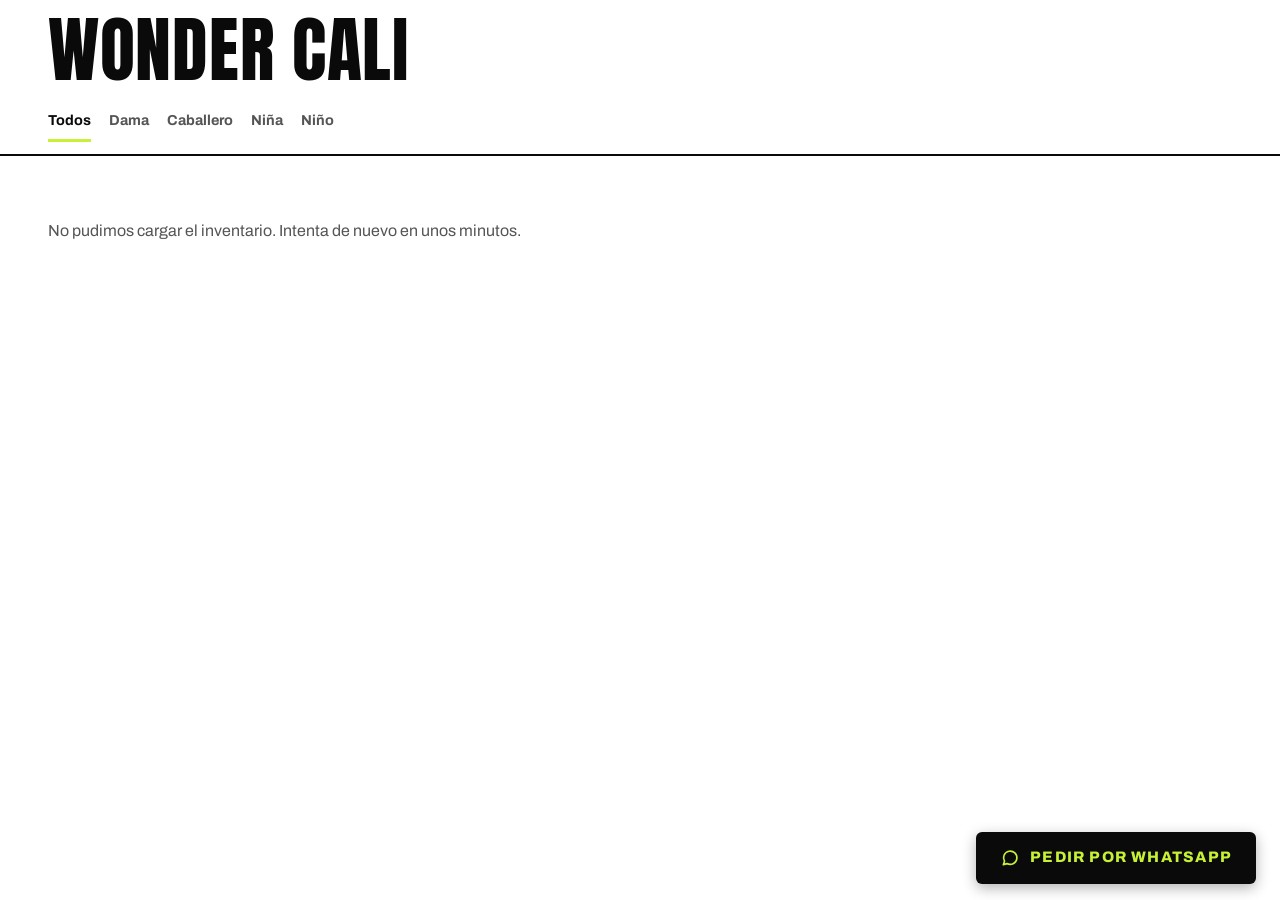
<file: index.html>
<!DOCTYPE html>
<html lang="es">
<head>
<meta charset="UTF-8">
<meta name="viewport" content="width=device-width, initial-scale=1">
<title>Wonder Cali · Calzado y ropa</title>
<meta name="description" content="Catálogo de calzado y ropa de Wonder Cali">
<link rel="preconnect" href="https://fonts.googleapis.com">
<link rel="preconnect" href="https://fonts.gstatic.com" crossorigin>
<link href="https://fonts.googleapis.com/css2?family=Anton&family=Archivo:wght@500;700;800&display=swap" rel="stylesheet">
<link rel="stylesheet" href="style.css?v=13">
</head>
<body>
<div id="promo" class="promo" hidden></div>
<header class="top">
  <h1>Wonder Cali</h1>
  <nav id="categorias" aria-label="Filtrar por categoría" hidden></nav>
  <nav id="filtros" aria-label="Filtrar por género">
    <button data-g="todos" class="on">Todos</button>
    <button data-g="dama">Dama</button>
    <button data-g="caballero">Caballero</button>
    <button data-g="niña">Niña</button>
    <button data-g="niño">Niño</button>
  </nav>
</header>

<main>
  <p id="estado" class="estado">Cargando inventario…</p>
  <section id="grid" class="grid"></section>
</main>

<div id="overlay" class="overlay" hidden role="dialog" aria-modal="true" aria-labelledby="o-nombre">
  <div class="panel">
    <button class="cerrar" id="cerrar" aria-label="Cerrar y volver al catálogo">✕</button>
    <div class="foto">
      <div id="visor" class="visor" title="Toca para ver completa"><img id="o-img" alt=""></div>
      <button class="nav prev" id="prev" aria-label="Foto anterior">‹</button>
      <button class="nav next" id="next" aria-label="Foto siguiente">›</button>
      <p class="hint" id="hint">Toca la foto para verla completa</p>
      <div id="thumbs" class="thumbs"></div>
    </div>
    <div class="info">
      <span id="o-nuevo" class="etq-nuevo etq-fija" hidden>NUEVO</span>
      <h2 id="o-nombre"></h2>
      <p id="o-precio" class="precio"></p>
      <p id="o-desc" class="desc" hidden></p>

      <label class="campo" id="campo-uni" hidden>Tallas de
        <select id="uni"><option value="dama">Dama</option><option value="caballero">Caballero</option></select>
      </label>

      <label class="campo" id="campo-sistema">Medir por
        <select id="sistema">
          <option value="CO">Colombia (CO)</option>
          <option value="EU">Europa (EU)</option>
          <option value="USA">Estados Unidos (USA)</option>
          <option value="CM">Centímetros (CM)</option>
        </select>
      </label>

      <p class="lbl" id="lbl-talla">Elige tu talla</p>
      <div id="tallas" class="tallas"></div>

      <div id="equiv" class="equiv" hidden>
        <div><span>CO</span><b id="e-CO"></b></div>
        <div><span>EU</span><b id="e-EU"></b></div>
        <div><span>USA</span><b id="e-USA"></b></div>
        <div><span>CM</span><b id="e-CM"></b></div>
      </div>

      <button id="copiar" class="copiar" type="button">🔗 Copiar enlace de este producto</button>
      <a id="pedir" class="pedir" target="_blank" rel="noopener" aria-disabled="true">Elige una talla para pedir</a>
    </div>
  </div>
</div>

<div id="lb" class="lb" hidden role="dialog" aria-modal="true" aria-label="Foto ampliada">
  <button class="cerrar" id="lb-x" aria-label="Cerrar foto">✕</button>
  <button class="nav prev" id="lb-prev" aria-label="Foto anterior">‹</button>
  <button class="nav next" id="lb-next" aria-label="Foto siguiente">›</button>
  <div class="lb-scroll" id="lb-scroll"><img id="lb-img" alt=""></div>
  <p class="lb-hint" id="lb-hint">Toca la foto para acercar</p>
</div>

<a id="wa" class="wa" target="_blank" rel="noopener" hidden>
  <svg width="20" height="20" viewBox="0 0 24 24" fill="none" stroke="currentColor" stroke-width="2" stroke-linecap="round" stroke-linejoin="round" aria-hidden="true"><path d="M4 20l1.4-4.2A8 8 0 1 1 8.4 18.7L4 20z"/></svg>
  Pedir por WhatsApp
</a>

<script src="app.js?v=13"></script>
</body>
</html>
</file>
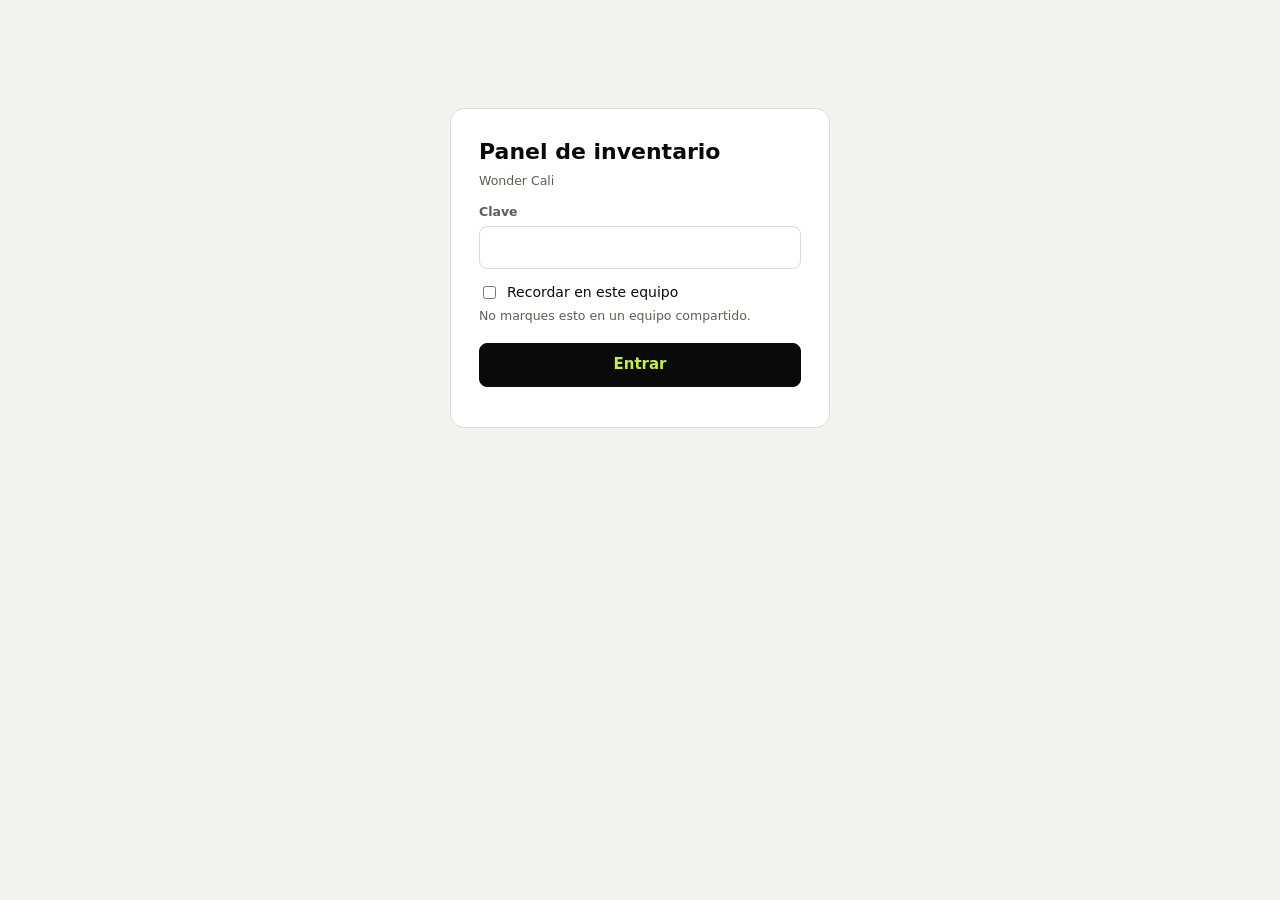
<file: admin.html>
<!DOCTYPE html>
<html lang="es">
<head>
<meta charset="utf-8">
<meta name="viewport" content="width=device-width, initial-scale=1">
<meta name="robots" content="noindex,nofollow">
<title>Panel de inventario - Wonder Cali</title>
<style>
  :root{--bg:#f3f3f0;--card:#fff;--ink:#0a0a0a;--mut:#5c5c58;--line:#dcdcd6;--lima:#c6f135;--ok:#17683f;--bad:#b3261e}
  *{box-sizing:border-box}
  body{margin:0;font:15px/1.4 system-ui,-apple-system,"Segoe UI",Roboto,sans-serif;background:var(--bg);color:var(--ink)}
  [hidden]{display:none!important}
  h1,h2{margin:0}
  input,select,textarea{font:inherit;padding:10px 11px;border:1.5px solid var(--line);border-radius:8px;background:#fff;color:var(--ink);width:100%}
  textarea{resize:vertical;min-height:84px}
  label{display:block;font-size:12.5px;font-weight:700;color:var(--mut);margin:14px 0 5px}
  button{font:inherit;border:1.5px solid var(--ink);background:#fff;color:var(--ink);border-radius:8px;padding:10px 14px;cursor:pointer;min-height:44px}
  button.pri{background:var(--ink);color:var(--lima);font-weight:800}
  button.del{color:var(--bad);border-color:#e7b9b5}
  button:disabled{opacity:.5;cursor:default}
  :focus-visible{outline:3px solid #2447f5;outline-offset:2px}
  .hint{font-size:12.5px;color:var(--mut);margin-top:4px}

  /* Entrada */
  #login{max-width:380px;margin:12vh auto;padding:28px;background:var(--card);border-radius:14px;border:1px solid var(--line)}
  #login h1{font-size:22px;margin-bottom:4px}
  #login .chk{display:flex;align-items:center;gap:8px;margin-top:14px;font-size:14px;font-weight:500;color:var(--ink)}
  #login .chk input{width:auto}
  #login button{width:100%;margin-top:18px}
  #loginErr{color:var(--bad);margin-top:12px;font-size:14px;white-space:pre-wrap}

  /* Panel */
  .bar{display:flex;align-items:center;gap:12px;padding:12px 16px;background:var(--ink);color:#fff}
  .bar h1{font-size:18px;flex:1}
  .bar h1 b{color:var(--lima)}
  .bar button{background:none;color:#fff;border-color:#555;min-height:38px;padding:6px 12px}
  .app{display:grid;grid-template-columns:minmax(300px,1fr) minmax(360px,1.15fr);gap:16px;padding:16px;align-items:start}
  .col{background:var(--card);border:1px solid var(--line);border-radius:12px;min-width:0}
  .head{padding:14px 16px;border-bottom:1px solid var(--line);display:flex;gap:10px;align-items:center;flex-wrap:wrap}
  .head h2{font-size:16px;flex:1}
  .filtros{display:flex;gap:8px;padding:10px 16px;border-bottom:1px solid var(--line);flex-wrap:wrap}
  .filtros input{flex:1 1 150px;width:auto}
  .filtros select{flex:1 1 120px;width:auto}
  .lista{max-height:calc(100vh - 230px);overflow:auto}
  .item{display:flex;gap:10px;align-items:center;padding:10px 16px;border-bottom:1px solid var(--line);cursor:pointer}
  .item:hover,.item.on{background:#f0f0ea}
  .item img{width:48px;height:48px;object-fit:cover;border-radius:6px;background:#e9e9e4;flex:none}
  .item .n{font-weight:700;overflow-wrap:anywhere}
  .item .s{font-size:12.5px;color:var(--mut)}
  .tag{font-size:11.5px;padding:2px 8px;border-radius:99px;background:#e2f3e9;color:var(--ok);white-space:nowrap}
  .tag.no{background:#f7e3e1;color:var(--bad)}
  form{padding:2px 16px 18px}
  .fila{display:grid;grid-template-columns:1fr 1fr;gap:10px}
  .chips{display:flex;flex-wrap:wrap;gap:6px;margin-top:6px}
  .chips button{min-height:38px;min-width:46px;padding:4px 10px;border-width:1.5px;border-color:var(--line)}
  .chips button.on{background:var(--lima);border-color:var(--ink);font-weight:800}
  .thumbs{display:flex;flex-wrap:wrap;gap:10px;margin-top:10px}
  .thumb{position:relative;width:86px}
  .thumb img{width:86px;height:86px;object-fit:cover;border-radius:8px;border:1.5px solid var(--line);background:#e9e9e4;display:block}
  .thumb img.err{opacity:.4;border-color:var(--bad)}
  .thumb .portada{position:absolute;left:4px;top:4px;background:var(--lima);color:var(--ink);font-size:10.5px;font-weight:800;padding:1px 6px;border-radius:99px}
  .thumb .acc{display:flex;gap:4px;margin-top:4px}
  .thumb .acc button{flex:1;min-height:32px;padding:2px 0;font-size:13px}
  .zona{margin-top:10px;border:2px dashed var(--line);border-radius:10px;padding:12px;text-align:center;color:var(--mut);font-size:13.5px}
  .zona.sobre{border-color:var(--ink);background:#fafaf3}
  .zona button{margin-top:8px}
  .switch{display:flex;align-items:center;gap:10px;margin-top:16px;font-weight:700;font-size:15px;color:var(--ink)}
  .switch input{width:22px;height:22px;flex:none}
  .acciones{display:flex;gap:8px;margin-top:20px;flex-wrap:wrap}
  .acciones .pri{flex:1;min-width:140px}
  .idbox{font-size:12.5px;color:var(--mut)}
  #msg{position:fixed;left:50%;bottom:18px;transform:translateX(-50%);background:var(--ink);color:#fff;padding:11px 18px;border-radius:8px;z-index:9;max-width:92vw;display:none}
  #msg.bad{background:var(--bad)}
  @media(max-width:820px){.app{grid-template-columns:1fr}.lista{max-height:42vh}}
</style>
</head>
<body>

<!-- ENTRADA -->
<section id="login">
  <h1>Panel de inventario</h1>
  <div class="hint">Wonder Cali</div>
  <div id="campoApi" hidden>
    <label for="apiUrl">Direcci&oacute;n del panel (termina en /exec)</label>
    <input id="apiUrl" placeholder="https://script.google.com/macros/s/.../exec" autocomplete="off">
  </div>
  <label for="clave">Clave</label>
  <input id="clave" type="password" autocomplete="current-password">
  <label class="chk"><input type="checkbox" id="recordar"> Recordar en este equipo</label>
  <div class="hint">No marques esto en un equipo compartido.</div>
  <button class="pri" id="entrar">Entrar</button>
  <div id="loginErr" role="alert"></div>
</section>

<!-- PANEL -->
<div id="app" hidden>
  <div class="bar"><h1>Wonder Cali <b>&middot; Inventario</b></h1><button id="salir">Salir</button></div>
  <div class="app">

    <section class="col">
      <div class="head">
        <h2>Productos <span id="conteo" class="idbox"></span></h2>
        <button class="pri" id="nuevo">+ Nuevo</button>
      </div>
      <div class="filtros">
        <input id="buscar" placeholder="Buscar por nombre o ID" aria-label="Buscar">
        <select id="fCategoria" aria-label="Filtrar por categor&iacute;a"><option value="">Toda categor&iacute;a</option></select>
        <select id="fGenero" aria-label="Filtrar por g&eacute;nero"><option value="">Todo g&eacute;nero</option></select>
      </div>
      <div class="lista" id="lista"><p style="padding:16px">Cargando...</p></div>
    </section>

    <section class="col">
      <div class="head"><h2 id="titulo">Nuevo producto</h2><span class="idbox" id="idbox">El ID se asigna solo</span></div>
      <form id="form" autocomplete="off">
        <div class="fila">
          <div><label for="categoria">Categor&iacute;a</label><select id="categoria" required><option value="">Elige...</option></select></div>
          <div><label for="genero">G&eacute;nero</label><select id="genero" required><option value="">Elige...</option></select></div>
        </div>

        <label for="nombre">Nombre del producto</label>
        <input id="nombre" required>

        <div class="fila">
          <div>
            <label for="precio">Precio p&uacute;blico (COP)</label>
            <input id="precio" inputmode="numeric" placeholder="110000" required>
            <div class="hint" id="precioFmt"></div>
          </div>
          <div>
            <label for="precioAnt">Precio anterior (oferta)</label>
            <input id="precioAnt" inputmode="numeric" placeholder="Vac&iacute;o si no hay oferta">
            <div class="hint" id="precioAntFmt"></div>
          </div>
        </div>

        <label for="descripcion">Descripci&oacute;n (opcional)</label>
        <input id="descripcion" placeholder="Color, material, detalles">

        <label for="tallas">Tallas disponibles</label>
        <div class="chips" id="chips" aria-label="Tallas sugeridas"></div>
        <input id="tallas" placeholder="Ej. 37,38,39 o M,L,XL" style="margin-top:8px">
        <div class="hint">Si no marcas ninguna se muestran todas. Medias tallas con punto: 37.5. Gorras y relojes: déjalo vacío (sin talla).</div>

        <label for="imagenes">Fotos</label>
        <div class="zona" id="zona">
          Pega una foto con <b>Ctrl+V</b> (Cmd+V en Mac), arrastra archivos aqu&iacute; o s&uacute;belos desde tu equipo.
          <div><button type="button" id="subir">Subir foto</button></div>
          <input type="file" id="archivo" accept="image/*" multiple hidden>
        </div>
        <div class="hint" id="subiendo" role="status" aria-live="polite"></div>
        <div class="thumbs" id="thumbs"></div>
        <label for="imagenes" style="margin-top:12px">Links de las fotos (uno por l&iacute;nea; la primera es la portada)</label>
        <textarea id="imagenes" placeholder="Las fotos que subas aparecen aqu&iacute;. Tambi&eacute;n puedes pegar links."></textarea>

        <div class="fila">
          <div>
            <label for="nuevoSel">Etiqueta NUEVO</label>
            <select id="nuevoSel">
              <option value="">Autom&aacute;tica (primeros d&iacute;as)</option>
              <option value="si">Siempre</option>
              <option value="no">Nunca</option>
            </select>
          </div>
        </div>

        <label class="switch" for="disponible"><input type="checkbox" id="disponible" checked> Disponible (se muestra en la web)</label>

        <div class="acciones">
          <button type="submit" class="pri" id="guardar">Guardar</button>
          <button type="button" id="limpiar">Cancelar</button>
          <button type="button" class="del" id="borrar" hidden>Eliminar</button>
        </div>
      </form>
    </section>
  </div>
</div>
<div id="msg" role="status"></div>

<script>
/* ====== CONFIGURACION ====== */
// Direccion de la aplicacion web de Apps Script (Implementar > Aplicacion web). Termina en /exec
var API_URL = "https://script.google.com/macros/s/AKfycbzpy_xDLdZ8ATRjpDGI8zW8H4GdLV_3NJdyu3W57Pf7og9dbfmXR9dupeOkr-w5FgPI/exec";
var MAX_LADO = 1600; // las fotos se reducen a este tamano maximo (px) antes de subirlas

/* ====== UTILIDADES ====== */
var $ = function (id) { return document.getElementById(id); };
var CLAVE = "", items = [], actualId = null, subiendo = 0;
var fmt = function (n) { return new Intl.NumberFormat("es-CO", { style: "currency", currency: "COP", maximumFractionDigits: 0 }).format(n); };
var bonito = function (g) { return g ? g.charAt(0).toUpperCase() + g.slice(1) : ""; };
function guardarLocal(k, v) { try { localStorage.setItem(k, v); } catch (e) {} }
function leerLocal(k) { try { return localStorage.getItem(k) || ""; } catch (e) { return ""; } }
function borrarLocal(k) { try { localStorage.removeItem(k); } catch (e) {} }
function apiUrl() { return /^https:\/\/script\.google\.com\//.test(API_URL) ? API_URL : leerLocal("wc_api"); }
function links(t) { return String(t || "").split(/[\s,|;]+/).map(function (s) { return s.trim(); }).filter(function (s) { return /^https?:\/\//i.test(s); }); }
function tokens(t) { return String(t || "").split(/[\s,;|]+/).map(function (s) { return s.trim().toUpperCase(); }).filter(Boolean); }
function imgUrl(u, w) {
  var m = String(u || "").match(/drive\.google\.com\/(?:file\/d\/|open\?id=|uc\?.*id=)([\w-]+)/);
  return m ? "https://lh3.googleusercontent.com/d/" + m[1] + "=w" + (w || 300) : u;
}
function aviso(t, mal) {
  var m = $("msg"); m.textContent = t; m.className = mal ? "bad" : ""; m.style.display = "block";
  clearTimeout(aviso.t); aviso.t = setTimeout(function () { m.style.display = "none"; }, 4200);
}

/* ====== LLAMADAS A LA API ====== */
function api(accion, datos) {
  var cuerpo = { accion: accion, clave: CLAVE };
  for (var k in (datos || {})) cuerpo[k] = datos[k];
  return fetch(apiUrl(), {
    method: "POST",
    headers: { "Content-Type": "text/plain;charset=utf-8" }, // asi el navegador no pide permiso previo (CORS)
    body: JSON.stringify(cuerpo)
  }).then(function (res) { return res.text(); }).then(function (txt) {
    var j;
    try { j = JSON.parse(txt); } catch (e) {
      throw new Error("El panel no respondio como se esperaba. Revisa que la implementacion tenga acceso para \"Cualquier persona\" y que la direccion termine en /exec.");
    }
    if (!j.ok) throw new Error(j.error || "Error desconocido");
    return j.datos;
  }, function () {
    throw new Error("No hay conexion con el panel. Revisa tu internet y la direccion del panel.");
  });
}

/* ====== ENTRADA ====== */
function entrar(clave, direccion, recordar) {
  $("loginErr").textContent = "";
  if (direccion) guardarLocal("wc_api", direccion.trim());
  if (!apiUrl()) { $("campoApi").hidden = false; $("loginErr").textContent = "Falta la direccion del panel."; return Promise.resolve(); }
  CLAVE = clave;
  $("entrar").disabled = true;
  return api("opciones").then(function (op) {
    if (recordar) guardarLocal("wc_clave", clave); else borrarLocal("wc_clave");
    $("login").hidden = true; $("app").hidden = false;
    iniciarFormulario(op);
    return cargar();
  }).catch(function (e) {
    CLAVE = "";
    $("loginErr").textContent = e.message;
    if (!leerLocal("wc_api") && !/^https:\/\/script\.google\.com\//.test(API_URL)) $("campoApi").hidden = false;
  }).then(function () { $("entrar").disabled = false; });
}
$("entrar").onclick = function () { entrar($("clave").value, $("apiUrl").value, $("recordar").checked); };
$("clave").addEventListener("keydown", function (e) { if (e.key === "Enter") $("entrar").click(); });
$("salir").onclick = function () { borrarLocal("wc_clave"); location.reload(); };

/* ====== LISTA ====== */
function iniciarFormulario(op) {
  var G = (op && op.generos) || ["dama", "caballero", "unisex", "niño", "niña"];
  var C = (op && op.categorias) || ["calzado", "jeans", "camisetas", "sudaderas", "buzos", "gorras", "relojes"];
  G.forEach(function (g) { $("genero").add(new Option(bonito(g), g)); $("fGenero").add(new Option(bonito(g), g)); });
  C.forEach(asegurarCategoria);
  $("categoria").value = ""; $("genero").value = "";
  pintarChips();
}
function asegurarCategoria(c) {
  if (!c) return;
  ["categoria", "fCategoria"].forEach(function (id) {
    var sel = $(id), existe = false;
    for (var i = 0; i < sel.options.length; i++) if (sel.options[i].value === c) existe = true;
    if (!existe) sel.add(new Option(bonito(c), c));
  });
}
function cargar() {
  $("lista").innerHTML = '<p style="padding:16px">Cargando...</p>';
  return api("listar").then(function (r) {
    items = Array.isArray(r) ? r : [];
    items.forEach(function (i) { asegurarCategoria(i.categoria); });
    pintarLista();
  }).catch(function (e) {
    $("lista").innerHTML = ""; var p = document.createElement("p");
    p.style.cssText = "padding:16px;color:#b3261e;white-space:pre-wrap"; p.textContent = "No pude leer el inventario:\n" + e.message;
    $("lista").appendChild(p);
  });
}
function pintarLista() {
  var q = $("buscar").value.trim().toLowerCase(), g = $("fGenero").value, c = $("fCategoria").value;
  var vis = items.filter(function (i) {
    return (!g || i.genero === g) && (!c || i.categoria === c) &&
      (!q || i.nombre.toLowerCase().indexOf(q) >= 0 || String(i.id).toLowerCase().indexOf(q) >= 0);
  });
  $("conteo").textContent = "(" + vis.length + " de " + items.length + ")";
  var L = $("lista"); L.innerHTML = "";
  if (!vis.length) { L.innerHTML = '<p style="padding:16px;color:#5c5c58">No hay resultados.</p>'; return; }
  vis.slice().reverse().forEach(function (i) {
    var d = document.createElement("div"); d.className = "item" + (i.id === actualId ? " on" : "");
    d.innerHTML = '<img referrerpolicy="no-referrer" alt=""><div style="flex:1;min-width:0"><div class="n"></div><div class="s"></div></div><span class="tag"></span>';
    var im0 = d.querySelector("img"); if (i.imagenes[0]) im0.src = imgUrl(i.imagenes[0], 120); else im0.style.visibility = "hidden";
    d.querySelector(".n").textContent = i.nombre;
    d.querySelector(".s").textContent = "ID " + i.id + " · " + bonito(i.categoria) + " · " + (i.precio ? fmt(i.precio) : "sin precio") + " · " + (i.genero || "-");
    var t = d.querySelector(".tag"); t.textContent = i.disponible ? "Disponible" : "Oculto"; if (!i.disponible) t.classList.add("no");
    d.onclick = function () { editar(i); };
    L.appendChild(d);
  });
}
$("buscar").oninput = pintarLista; $("fGenero").onchange = pintarLista; $("fCategoria").onchange = pintarLista;

/* ====== FORMULARIO ====== */
function nuevo() {
  actualId = null; $("form").reset(); $("disponible").checked = true;
  $("categoria").value = ""; $("genero").value = ""; $("nuevoSel").value = "";
  $("titulo").textContent = "Nuevo producto"; $("idbox").textContent = "El ID se asigna solo";
  $("borrar").hidden = true; $("precioFmt").textContent = ""; $("precioAntFmt").textContent = "";
  pintarThumbs(); pintarChips(); pintarLista(); $("nombre").focus();
}
function editar(i) {
  actualId = i.id; asegurarCategoria(i.categoria);
  $("categoria").value = i.categoria; $("genero").value = i.genero;
  $("nombre").value = i.nombre; $("precio").value = i.precio; $("precioAnt").value = i.precio_anterior;
  $("descripcion").value = i.descripcion; $("tallas").value = i.tallas; $("nuevoSel").value = i.nuevo === "si" || i.nuevo === "no" ? i.nuevo : "";
  $("imagenes").value = i.imagenes.join("\n"); $("disponible").checked = i.disponible;
  $("titulo").textContent = "Editar producto"; $("idbox").textContent = "ID " + i.id;
  $("borrar").hidden = false; $("precio").oninput(); $("precioAnt").oninput();
  pintarThumbs(); pintarChips(); pintarLista();
  if (window.innerWidth <= 820) $("form").scrollIntoView({ behavior: "smooth" });
}
$("precio").oninput = function () { var n = +$("precio").value.replace(/\D/g, ""); $("precioFmt").textContent = n ? fmt(n) : ""; };
$("precioAnt").oninput = function () { var n = +$("precioAnt").value.replace(/\D/g, ""); $("precioAntFmt").textContent = n ? fmt(n) : ""; };

$("form").onsubmit = function (e) {
  e.preventDefault();
  if (subiendo) { aviso("Espera: todavia se estan subiendo fotos", true); return; }
  var item = {
    id: actualId, categoria: $("categoria").value, genero: $("genero").value, nombre: $("nombre").value,
    precio: $("precio").value, precio_anterior: $("precioAnt").value, descripcion: $("descripcion").value,
    tallas: $("tallas").value, nuevo: $("nuevoSel").value, imagenes: links($("imagenes").value),
    disponible: $("disponible").checked
  };
  if (!item.imagenes.length && !confirm("No agregaste fotos. Guardar de todas formas?")) return;
  $("guardar").disabled = true;
  var editando = !!actualId;
  api(editando ? "actualizar" : "crear", { item: item }).then(function (r) {
    aviso(editando ? "Cambios guardados" : "Agregado con ID " + r);
    return cargar().then(function () {
      var i = editando ? items.filter(function (x) { return x.id === actualId; })[0] : null;
      if (i) editar(i); else nuevo();
    });
  }).catch(function (err) { aviso(err.message, true); })
    .then(function () { $("guardar").disabled = false; });
};
$("borrar").onclick = function () {
  if (!actualId || !confirm('Eliminar "' + $("nombre").value + '" (ID ' + actualId + ")? Esto no se puede deshacer.")) return;
  $("borrar").disabled = true;
  api("eliminar", { id: actualId }).then(function () { aviso("Eliminado"); return cargar(); })
    .then(nuevo).catch(function (err) { aviso(err.message, true); })
    .then(function () { $("borrar").disabled = false; });
};
$("nuevo").onclick = nuevo; $("limpiar").onclick = nuevo;

/* ====== TALLAS (botones sugeridos) ====== */
function rango(desde, hasta, paso) {
  var o = []; for (var v = desde; v <= hasta + 1e-9; v += paso) o.push(String(Math.round(v * 10) / 10)); return o;
}
function opcionesTallas(cat, gen) {
  var c = (cat || "").toLowerCase();
  if (!c || !gen) return [];
  if (c === "calzado") {
    if (gen === "dama") return rango(35, 41, 0.5);
    if (gen === "caballero") return rango(37, 45, 0.5);
    if (gen === "unisex") return rango(35, 45, 0.5);
    return rango(28, 34, 1);
  }
  if (c === "jeans") {
    if (gen === "dama") return rango(6, 16, 2);
    if (gen === "caballero") return rango(28, 38, 2);
    if (gen === "unisex") return rango(6, 16, 2).concat(rango(28, 38, 2));
    return [];
  }
  if (c === "gorras" || c === "relojes") return [];
  return ["S", "M", "L", "XL", "XXL"];
}
function pintarChips() {
  var opc = opcionesTallas($("categoria").value, $("genero").value), marc = tokens($("tallas").value);
  var box = $("chips"); box.innerHTML = "";
  opc.forEach(function (t) {
    var b = document.createElement("button"); b.type = "button"; b.textContent = t;
    var on = marc.indexOf(t) >= 0; b.className = on ? "on" : ""; b.setAttribute("aria-pressed", on);
    b.onclick = function () {
      var cur = tokens($("tallas").value), k = cur.indexOf(t);
      if (k >= 0) cur.splice(k, 1); else cur.push(t);
      cur.sort(function (a, b2) {
        var ia = opc.indexOf(a), ib = opc.indexOf(b2);
        return (ia < 0 ? 999 : ia) - (ib < 0 ? 999 : ib);
      });
      $("tallas").value = cur.join(","); pintarChips();
    };
    box.appendChild(b);
  });
}
$("categoria").onchange = pintarChips; $("genero").onchange = pintarChips; $("tallas").oninput = pintarChips;

/* ====== FOTOS: lista, Ctrl+V, arrastrar y subir ====== */
function fijarLinks(arr) { $("imagenes").value = arr.join("\n"); pintarThumbs(); }
function pintarThumbs() {
  var T = $("thumbs"); T.innerHTML = ""; var ls = links($("imagenes").value);
  ls.forEach(function (u, i) {
    var w = document.createElement("div"); w.className = "thumb";
    var im = document.createElement("img"); im.referrerPolicy = "no-referrer"; im.alt = "Foto " + (i + 1); im.src = imgUrl(u, 200); im.title = u;
    im.onerror = function () { im.classList.add("err"); };
    w.appendChild(im);
    if (i === 0) { var p = document.createElement("span"); p.className = "portada"; p.textContent = "Portada"; w.appendChild(p); }
    var acc = document.createElement("div"); acc.className = "acc";
    if (i > 0) {
      var b1 = document.createElement("button"); b1.type = "button"; b1.textContent = "★"; b1.title = "Poner de portada"; b1.setAttribute("aria-label", "Poner la foto " + (i + 1) + " de portada");
      b1.onclick = function () { var a = links($("imagenes").value); var x = a.splice(i, 1)[0]; a.unshift(x); fijarLinks(a); };
      acc.appendChild(b1);
    }
    var b2 = document.createElement("button"); b2.type = "button"; b2.textContent = "×"; b2.title = "Quitar foto"; b2.setAttribute("aria-label", "Quitar la foto " + (i + 1));
    b2.onclick = function () { var a = links($("imagenes").value); a.splice(i, 1); fijarLinks(a); };
    acc.appendChild(b2); w.appendChild(acc); T.appendChild(w);
  });
}
$("imagenes").oninput = pintarThumbs;

function redimensionar(file) {
  return new Promise(function (ok, ko) {
    var url = URL.createObjectURL(file), im = new Image();
    im.onload = function () {
      var k = Math.min(1, MAX_LADO / Math.max(im.width, im.height));
      var c = document.createElement("canvas"); c.width = Math.max(1, Math.round(im.width * k)); c.height = Math.max(1, Math.round(im.height * k));
      var x = c.getContext("2d"); x.fillStyle = "#fff"; x.fillRect(0, 0, c.width, c.height); x.drawImage(im, 0, 0, c.width, c.height);
      URL.revokeObjectURL(url);
      ok(c.toDataURL("image/jpeg", 0.86).split(",")[1]);
    };
    im.onerror = function () { URL.revokeObjectURL(url); ko(new Error("No pude leer esa imagen")); };
    im.src = url;
  });
}
function subirArchivos(files) {
  var lista = Array.prototype.slice.call(files).filter(function (f) { return /^image\//.test(f.type); });
  if (!lista.length) return Promise.resolve();
  var hechas = 0, estado = $("subiendo");
  subiendo++; $("guardar").disabled = true;
  var cadena = Promise.resolve();
  lista.forEach(function (f, n) {
    cadena = cadena.then(function () {
      estado.textContent = "Subiendo foto " + (n + 1) + " de " + lista.length + "...";
      return redimensionar(f).then(function (b64) {
        return api("subirImagen", { base64: b64, mime: "image/jpeg", nombre: "foto-" + Date.now() + ".jpg" });
      }).then(function (link) {
        var a = links($("imagenes").value); a.push(link); fijarLinks(a); hechas++;
      }).catch(function (err) { aviso(err.message, true); });
    });
  });
  return cadena.then(function () {
    subiendo--; if (!subiendo) $("guardar").disabled = false;
    if (hechas) {
      estado.textContent = "✓ " + hechas + (hechas === 1 ? " foto agregada" : " fotos agregadas") + ". Recuerda guardar.";
      setTimeout(function () { if (estado.textContent.charAt(0) === "✓") estado.textContent = ""; }, 7000);
    } else estado.textContent = "";
  });
}
// Ctrl+V: si lo copiado es una imagen se sube; si es texto o un link, se pega normal
document.addEventListener("paste", function (e) {
  if ($("app").hidden) return;
  var cb = e.clipboardData, fotos = [];
  if (cb && cb.items) for (var k = 0; k < cb.items.length; k++) {
    var it = cb.items[k];
    if (it.kind === "file" && String(it.type).indexOf("image/") === 0) { var f = it.getAsFile(); if (f) fotos.push(f); }
  }
  if (!fotos.length) return;
  e.preventDefault(); subirArchivos(fotos);
});
$("subir").onclick = function () { $("archivo").click(); };
$("archivo").onchange = function () { subirArchivos(this.files).then(function () { $("archivo").value = ""; }); };
["dragenter", "dragover"].forEach(function (ev) { $("zona").addEventListener(ev, function (e) { e.preventDefault(); $("zona").classList.add("sobre"); }); });
["dragleave", "drop"].forEach(function (ev) { $("zona").addEventListener(ev, function (e) { e.preventDefault(); $("zona").classList.remove("sobre"); }); });
$("zona").addEventListener("drop", function (e) { if (e.dataTransfer && e.dataTransfer.files) subirArchivos(e.dataTransfer.files); });

/* ====== ARRANQUE ====== */
(function () {
  if (!apiUrl()) $("campoApi").hidden = false;
  var guardada = leerLocal("wc_clave");
  if (guardada && apiUrl()) { $("recordar").checked = true; entrar(guardada, "", true); }
})();
</script>
</body>
</html>
</file>
<file: style.css>
:root{--bg:#fff;--ink:#0a0a0a;--mut:#555;--line:#d6d6d6;--surf:#fff;--acc:#c6f135;--accink:#0a0a0a;--gris:#ededed}
*{box-sizing:border-box;margin:0}
body{font-family:'Archivo',system-ui,sans-serif;background:var(--bg);color:var(--ink);line-height:1.4}
.top{position:sticky;top:0;z-index:5;background:var(--bg);padding:20px clamp(16px,4vw,48px) 12px;border-bottom:1px solid var(--line)}
.top h1{font-size:clamp(2.4rem,8vw,5rem);font-weight:900;font-stretch:62%;letter-spacing:-.02em;line-height:.95}
#filtros,#categorias{display:flex;gap:8px;overflow-x:auto;margin-top:14px;padding-bottom:4px}
#categorias{margin-top:12px}
#categorias[hidden],.campo[hidden]{display:none}
#filtros button,#categorias button{font:inherit;font-weight:600;padding:8px 16px;border:1.5px solid var(--ink);border-radius:99px;background:none;color:var(--ink);cursor:pointer;white-space:nowrap}
#filtros button.on,#categorias button.on{background:var(--ink);color:var(--bg)}
main{padding:24px clamp(16px,4vw,48px) 64px}
.estado{color:var(--mut);padding:40px 0}
.grid{display:grid;grid-template-columns:repeat(auto-fill,minmax(210px,1fr));gap:20px}
.card{all:unset;cursor:pointer;display:flex;flex-direction:column;gap:10px}
.card .img{aspect-ratio:1;background:var(--surf);border-radius:6px;overflow:hidden;display:grid;place-items:center}
.card img{width:100%;height:100%;object-fit:contain;transition:transform .25s}
.card:hover img{transform:scale(1.05)}
.card h3{font-size:1rem;font-weight:700;line-height:1.2}
.card .p{font-weight:500;color:var(--mut)}
.card:focus-visible,.pedir:focus-visible,button:focus-visible,select:focus-visible{outline:3px solid var(--acc);outline-offset:3px}
.overlay{position:fixed;inset:0;background:rgba(10,12,16,.7);display:grid;place-items:center;padding:16px;z-index:20;overflow-y:auto}
.overlay[hidden]{display:none}
.panel{position:relative;background:var(--surf);border-radius:10px;max-width:960px;width:100%;display:grid;grid-template-columns:1.2fr 1fr;overflow:hidden;animation:in .2s ease-out}
@keyframes in{from{transform:translateY(12px);opacity:0}}
.foto{position:relative;background:var(--bg);display:flex;flex-direction:column;align-items:center;justify-content:center;min-height:320px;padding-bottom:8px}
.visor{width:100%;overflow:hidden;cursor:zoom-in;display:grid;place-items:center}
.visor img{width:100%;max-height:70vh;object-fit:contain}
.hint{font-size:.78rem;color:var(--mut);padding:6px 0}
.thumbs{display:flex;gap:8px;padding:4px 12px;max-width:100%;overflow-x:auto}
.thumbs button{flex:none;width:58px;height:58px;padding:0;border:2px solid transparent;border-radius:6px;background:var(--surf);overflow:hidden;cursor:pointer;opacity:.7}
.thumbs button.on{border-color:var(--acc);opacity:1}
.thumbs img{width:100%;height:100%;object-fit:cover}
.nav{position:absolute;top:38%;z-index:3;width:40px;height:40px;border-radius:50%;border:0;background:var(--surf);color:var(--ink);font-size:1.5rem;line-height:1;cursor:pointer;box-shadow:0 1px 6px rgba(0,0,0,.3)}
.nav.prev{left:10px}.nav.next{right:10px}
.nav[hidden],.thumbs[hidden]{display:none}
.info{padding:32px 28px;display:flex;flex-direction:column;gap:14px}
.info h2{font-size:1.6rem;font-weight:800;line-height:1.1}
.precio{font-size:1.3rem;font-weight:600}
.lbl{font-weight:600;margin-top:6px}
.campo{display:flex;flex-direction:column;gap:6px;font-size:.9rem;color:var(--mut)}
select{font:inherit;padding:10px;border:1.5px solid var(--line);border-radius:6px;background:var(--surf);color:var(--ink)}
.tallas{display:flex;flex-wrap:wrap;gap:8px}
.tallas button{font:inherit;font-weight:600;min-width:52px;padding:10px 0;border:1.5px solid var(--line);border-radius:6px;background:none;color:var(--ink);cursor:pointer}
.tallas button.on{background:var(--acc);border-color:var(--acc);color:var(--accink)}
.equiv{display:grid;grid-template-columns:repeat(4,1fr);border:1.5px solid var(--ink);border-radius:6px}
.equiv div{padding:10px 6px;text-align:center;border-right:1px solid var(--line)}
.equiv div:last-child{border:0}
.equiv span{display:block;font-size:.75rem;color:var(--mut)}
.equiv b{font-size:1.2rem}
.pedir{margin-top:auto;text-align:center;padding:14px;border-radius:6px;background:var(--acc);color:var(--accink);font-weight:700;text-decoration:none}
.pedir[aria-disabled=true]{background:var(--line);color:var(--mut);pointer-events:none}
.cerrar{position:fixed;top:14px;right:14px;z-index:30;width:48px;height:48px;border-radius:50%;border:0;background:var(--ink);color:var(--bg);font-size:1.3rem;font-weight:700;cursor:pointer;box-shadow:0 2px 10px rgba(0,0,0,.35)}
@media(max-width:720px){.panel{grid-template-columns:1fr}.foto{min-height:240px}}
@media(prefers-reduced-motion:reduce){*{animation:none!important;transition:none!important}}

/* Foto ampliada: se ve completa; un toque más acerca y se recorre con el dedo */
.lb{position:fixed;inset:0;z-index:40;background:rgba(0,0,0,.94);display:flex;flex-direction:column}
.lb[hidden]{display:none}
.lb-scroll{flex:1;overflow:auto;display:flex;-webkit-overflow-scrolling:touch}
.lb-scroll img{margin:auto;max-width:100vw;max-height:calc(100vh - 40px);max-height:calc(100dvh - 40px);object-fit:contain;cursor:zoom-in}
.lb.z .lb-scroll img{max-width:none;max-height:none;width:220vw;cursor:zoom-out}
.lb-hint{text-align:center;color:#c9ccd3;font-size:.8rem;padding:10px;height:40px}
.lb .nav{top:50%;z-index:45}
@media(min-width:721px){.lb.z .lb-scroll img{width:160vw}}
@media(max-width:720px){.visor img{max-height:50vh;max-height:50dvh}}

.copiar{margin-top:auto;font:inherit;font-weight:600;padding:12px;border:1.5px solid var(--ink);border-radius:6px;background:none;color:var(--ink);cursor:pointer}
.copiar+.pedir{margin-top:0}
#categorias button{border-color:var(--acc);color:var(--acc)}
#categorias button.on{background:var(--acc);color:var(--accink)}

/* ===== Diseño A · Streetwear ===== */
.promo{background:#0a0a0a;color:#c6f135;font-size:.75rem;font-weight:800;letter-spacing:.12em;text-align:center;padding:10px 16px;text-transform:uppercase}
.promo[hidden]{display:none}
.top{padding:16px clamp(16px,4vw,48px) 0;border-bottom:2px solid var(--ink)}
.top h1{font-family:'Anton',Impact,sans-serif;font-weight:400;font-stretch:100%;font-size:clamp(2.6rem,9vw,4.5rem);line-height:.95;letter-spacing:.01em;text-transform:uppercase}
#filtros,#categorias{margin-top:12px;padding-bottom:6px}
#filtros button,#categorias button{border:2px solid var(--ink);color:var(--ink);font-weight:800;font-size:.8rem;letter-spacing:.06em;text-transform:uppercase;padding:10px 16px;min-height:44px}
#filtros button.on,#categorias button.on{background:var(--ink);color:#fff;border-color:var(--ink)}
#categorias button{border-color:var(--ink);color:var(--ink)}
#filtros{gap:18px;margin-top:6px;padding:8px 0 12px}
#filtros button{border:0;border-radius:0;padding:8px 0;min-height:44px;color:var(--mut);font-weight:700;text-transform:none;letter-spacing:0;font-size:.9rem}
#filtros button.on{background:none;color:var(--ink);box-shadow:inset 0 -3px 0 #c6f135}
.grid{grid-template-columns:repeat(2,minmax(0,1fr));gap:22px 12px}
@media(min-width:720px){.grid{grid-template-columns:repeat(auto-fill,minmax(230px,1fr));gap:28px 18px}}
.card .img{border-radius:0;background:var(--gris)}
.card h3{font-size:.85rem;font-weight:800;text-transform:uppercase;line-height:1.15}
.card .p{font-family:'Anton',Impact,sans-serif;font-size:1.5rem;color:var(--ink);line-height:1;font-weight:400}
.promo+.top{border-top:0}
/* Overlay */
.panel{border-radius:0}
.info h2{font-weight:800;text-transform:uppercase}
.precio{font-family:'Anton',Impact,sans-serif;font-size:2rem;font-weight:400}
.tallas button{border:2px solid var(--ink);border-radius:0;min-height:44px}
.tallas button.on{background:#c6f135;color:#0a0a0a;border-color:var(--ink)}
.equiv{border-radius:0}
.pedir{border-radius:0;background:#0a0a0a;color:#c6f135;font-weight:800;letter-spacing:.06em;text-transform:uppercase;min-height:52px;display:flex;align-items:center;justify-content:center}
.pedir[aria-disabled=true]{background:#e4e4e4;color:#555}
.copiar{border-radius:0;border-width:2px}
.cerrar{background:#0a0a0a;color:#c6f135}
select{border-radius:0;border:2px solid var(--ink)}
/* Botón flotante de WhatsApp */
.wa{position:fixed;left:16px;right:16px;bottom:16px;z-index:10;display:flex;align-items:center;justify-content:center;gap:10px;min-height:52px;background:#0a0a0a;color:#c6f135;text-decoration:none;font-weight:800;font-size:.95rem;letter-spacing:.08em;text-transform:uppercase;border-radius:6px;box-shadow:0 4px 14px rgba(0,0,0,.3)}
.wa[hidden]{display:none}
@media(min-width:720px){.wa{left:auto;right:24px;width:auto;padding:0 24px}}
main{padding-bottom:110px}

/* ===== NUEVO, oferta y descripción ===== */
.card .img{position:relative}
.etq-nuevo{position:absolute;top:8px;left:8px;background:#c6f135;color:#0a0a0a;font-weight:800;font-size:.7rem;letter-spacing:.08em;padding:4px 8px}
.etq-fija{position:static;align-self:flex-start;display:inline-block}
.etq-fija[hidden]{display:none}
s.ant{font-family:'Archivo',system-ui,sans-serif;font-size:.55em;font-weight:500;color:#6b6b6b;margin-right:8px}
.desc{margin:0;color:var(--mut);font-size:.95rem}
.desc[hidden]{display:none}

/* Que el atributo hidden siempre oculte, aunque el elemento tenga display propio */
[hidden]{display:none!important}

@media(max-width:720px){.info{padding:18px 22px 28px;gap:12px}}

/* Detalle del producto: nunca cortar la parte de arriba y no recargar al tirar hacia abajo */
.overlay{display:flex;align-items:flex-start;justify-content:center;overscroll-behavior:contain;-webkit-overflow-scrolling:touch}
.panel{margin:auto}
.lb,.lb-scroll{overscroll-behavior:contain}
</file>
